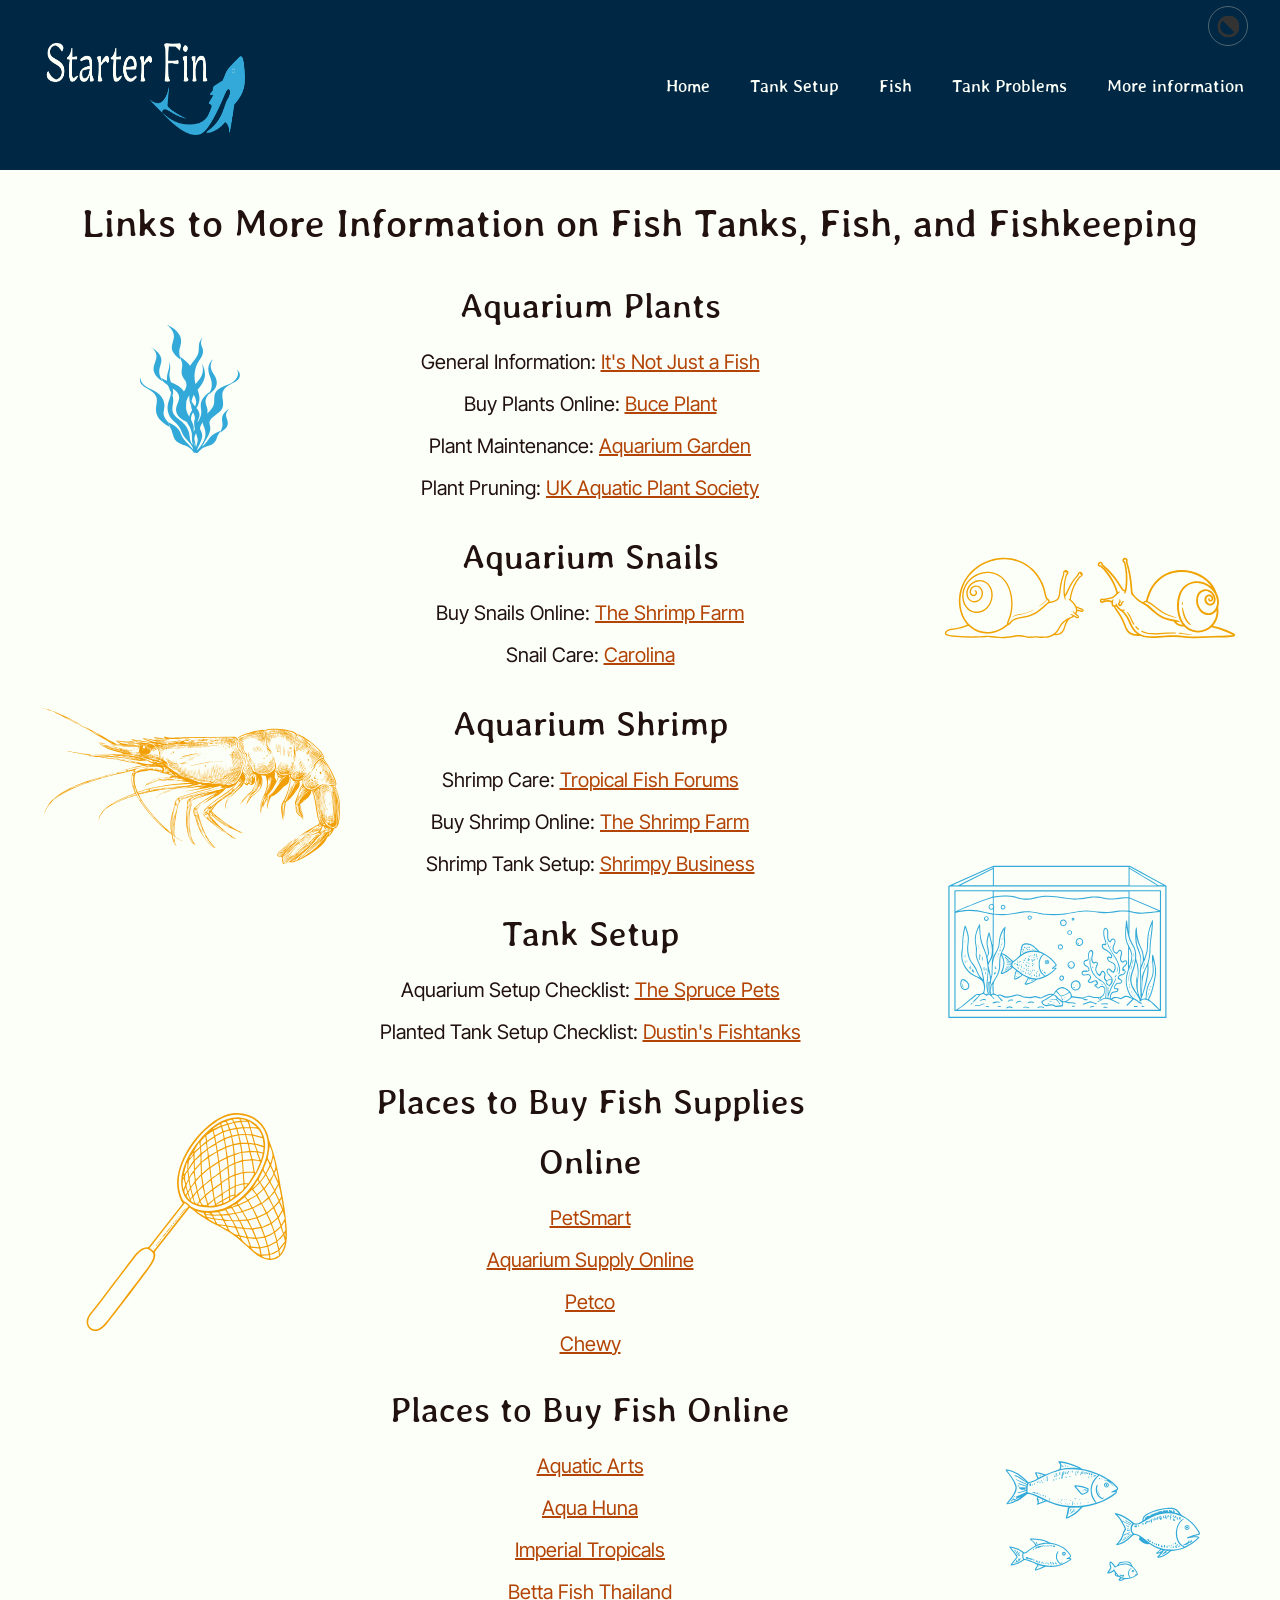
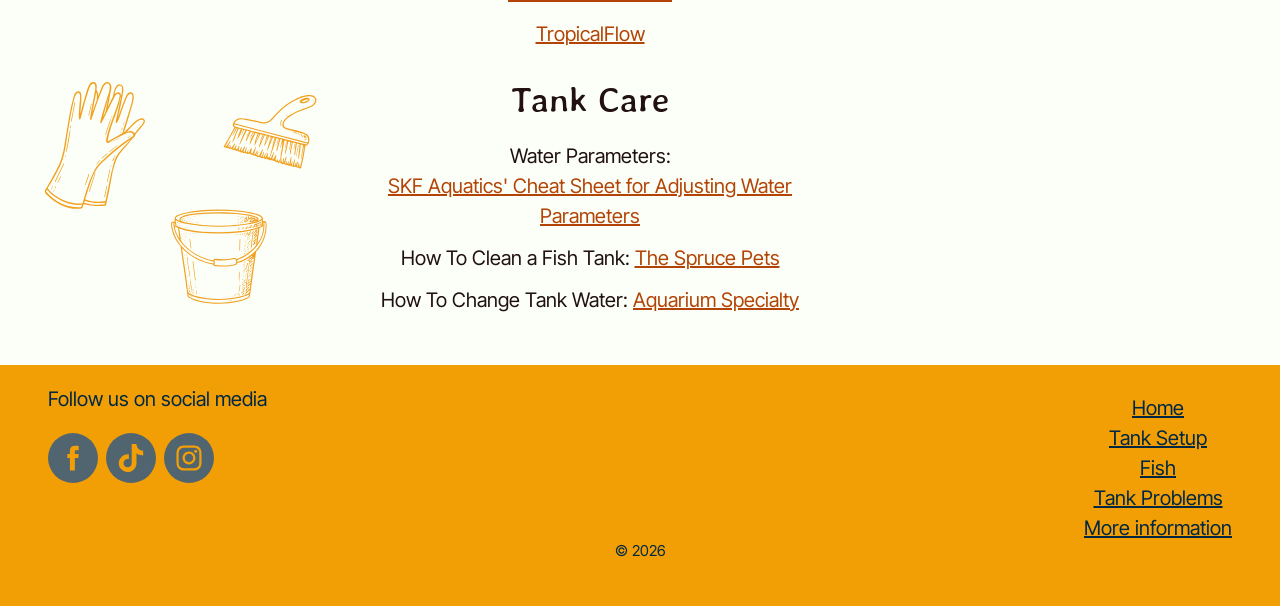
<file: links.html>
<!doctype html>
<html lang="en">
    <head>
        <title>Trusted Fishkeeping Resources & Aquarium Guides | Starter Fin</title>
        <meta name="robots" content="index, follow">
        <meta charset="UTF-8">
        <meta name="viewport" content="width=device-width, initial-scale=1.0">
        <meta name="author" content="Abby Napier">
        <meta name="description" content="Looking for more fishkeeping info? Discover trusted websites, helpful guides, and expert resources curated by Starter Fin.">
        <!--CSS Styles-->
        <link rel="stylesheet" href="styles.css">
        <!--Jquery-->
        <script src="https://code.jquery.com/jquery-3.6.0.min.js"></script>
	   <!--JavaScript-->
        <script src="myScript.js"></script>
        <!--Open Graph Meta Tags -->
	    <meta property="og:title" content="Find all of the information you will need for your fish tank | Starter Fin">
	    <meta property="og:url" content="https://acnapie1.github.io/Starter-Fin/links.html">
	    <meta property="og:type" content="Website">
	    <!--Photo from Unsplash-->
	    <meta property="og:image" content="https://images.unsplash.com/photo-1519657635301-68bb60c798f7?q=80&w=2065&auto=format&fit=crop&ixlib=rb-4.1.0&ixid=M3wxMjA3fDB8MHxwaG90by1wYWdlfHx8fGVufDB8fHx8fA%3D%3D">
        <meta property="og:image:width" content="1200"> 
        <meta property="og:image:height" content="630">
        <!--Favicon-->
        <link rel="apple-touch-icon" sizes="180x180" href="images/apple-touch-icon.png">
        <link rel="icon" type="image/png" sizes="32x32" href="images/favicon-32x32.png">
        <link rel="icon" type="image/png" sizes="16x16" href="images/favicon-16x16.png">
        <link rel="manifest" href="images/site.webmanifest">

        <!--Fonts-->
        <style>
        @import url('https://fonts.googleapis.com/css2?family=Chicle&family=Inter+Tight:ital,wght@0,100..900;1,100..900&family=Stylish&display=swap');
        </style>
    </head>
    <body id="links-page">
        <header>
               <a class="skip-link" href='#main'>Skip to main content</a>
               <button id="light-toggle" aria-label="Toggle for light/dark mode">
                <svg width="35px" height="35px" viewBox="0 0 100 100" xmlns="http://www.w3.org/2000/svg">
                    <defs>
                    <clipPath id="a">
                        <path d="m18.512 18.512h62.977v62.977h-62.977z" />
                    </clipPath>
                    </defs>
                    <g clip-path="url(#a)">
                    <path d="m65.098 68.164c-9.2812 7.7266-23.09 7.2422-31.797-1.4648-8.707-8.7031-9.1953-22.516-1.4648-31.793 0.74609-0.89844 2.1016-0.96875 2.9258-0.14453l30.473 30.477c0.82422 0.82422 0.75391 2.1797-0.13672 2.9258m7.168-40.43c-12.297-12.297-32.234-12.297-44.531 0-12.297 12.301-12.297 32.234 0 44.531s32.234 12.297 44.531 0 12.297-32.23 0-44.531" fill="#333" fill-rule="evenodd" />
                    </g>
                </svg>
                </button>
               <img src="images/logo-light.png" alt="starter fin with fish logo underneath">
                  <nav>
                    <button class="nav-toggle" aria-label="Toggle navigation">
                        <span></span>
                        <span></span>
                        <span></span>
                    </button>
                    <ul class="nav-menu">
                        <li><a href="index.html">Home</a></li>
                        <li><a href="tank_setup.html">Tank Setup</a></li>
                        <li><a href="fish.html">Fish</a></li>
                        <li><a href="problems.html">Tank Problems</a></li>
                        <li><a href="#">More information</a></li>
                    </ul>
                    <span class="ripple"></span>

                </nav>
                <script>
                    const toggleButton = document.querySelector(".nav-toggle");
                    const navMenu = document.querySelector(".nav-menu");

                    toggleButton.addEventListener("click", () => {
                        navMenu.classList.toggle("active");
                        toggleButton.classList.toggle("open");
                    });
                </script>
        </header>
        <main id="main">
            <h1>Links to More Information on Fish Tanks, Fish, and Fishkeeping</h1>

            <section id="tank-plants" class="links-grids">
                <!--Image from Adobe Stock-->
                <img src="images/plant.svg"  alt="Cartoon art of an aquarium plant." class="left-img" id="large-plant">
                <div class="content">
                    <h2>Aquarium Plants</h2>
                    <p>General Information: <a href="https://injaf.org/articles-guides/beginners-guides/beginners-guide-to-aquarium-plants/">It's Not Just a Fish</a></p>
                    <p>Buy Plants Online: <a href="https://buceplant.com/">Buce Plant</a></p>
                    <p>Plant Maintenance: <a href="https://www.aquariumgardens.co.uk/planted-aquarium-maintenance-guide-31-w.asp">Aquarium Garden</a></p>
                    <p>Plant Pruning: <a href="https://www.ukaps.org/forum/threads/pruning-a-general-guide-to-plant-maintenance.236/">UK Aquatic Plant Society</a></p>
                </div>
                 <div class="placeholder-right"></div>
            </section>

            <section id="snails" class="links-grids">
                   <div class="placeholder-left"></div>
                <div class="content">
                    <h2>Aquarium Snails</h2>
                    <p>Buy Snails Online: <a href="https://www.theshrimpfarm.com/freshwater-snail.php">The Shrimp Farm</a></p>
                    <p>Snail Care: <a href="https://www.carolina.com/teacher-resources/Interactive/living-organism-care-guide-aquatic-freshwater-snails/tr10477.tr?srsltid=AfmBOoqSRHPYI3ZVCYjz0Ue8fR3-XUTHr2iPy9J_FCloxiAr5BICebPV">Carolina</a></p>
                </div>
                <!--Image from Adobe Stock-->
                <img src="images/snails.svg" alt="Cartoon art of two snails." class="right-img"> 
            </section>

            <section id="shrimp" class="links-grids"> 
                <!--Image from Adobe Stock-->
                <img src="images/shrimp.svg"  alt="Cartoon art of a shrimp" class="left-img">
                <div class="content">
                    <h2>Aquarium Shrimp</h2>
                    <p>Shrimp Care: <a href="https://www.fishforums.net/threads/shrimp-care-guide.261585/">Tropical Fish Forums</a></p>
                    <p>Buy Shrimp Online: <a href="https://www.theshrimpfarm.com/">The Shrimp Farm</a></p>
                    <p>Shrimp Tank Setup: <a href="https://shrimpybusiness.com/blogs/shrimpy-business-blog/how-to-set-up-the-perfect-freshwater-shrimp-aquarium?srsltid=AfmBOoqXIOtjMhRQhhVqTzIlZt-VBlY88ZwtX9b19K_2Tf-b4GA-x1PN">Shrimpy Business</a></p>
                </div>
                <div class="placeholder-right"></div>
            </section>

            <section id="tankSetup" class="links-grids">
               <div class="placeholder-left"></div>
                <div class="content">
                    <h2>Tank Setup</h2>
                    <p>Aquarium Setup Checklist: <a href="https://www.thesprucepets.com/aquarium-checklist-1380711">The Spruce Pets</a></p>
                    <p>Planted Tank Setup Checklist: <a href="https://dustinsfishtanks.com/blogs/dustins-blog/planted-tank-setup?srsltid=AfmBOopyOZcjNzRLq0vHg3OX3IMg-PpBzxfPUMNhEt1WeTpTT-vbO2Vz">Dustin's Fishtanks</a></p>
                </div>
                <!--Image from Adobe Stock-->
                <img src="images/tank.svg"alt="Cartoon art of a fish tank." class="right-img">
            </section>
            
            <section id="buy-supplies" class="links-grids">
                <!--Image from Adobe Stock-->
                <img src="images/net.svg" alt="Cartoon art of a net" class="left-img">
                <div class="content">
                    <h2>Places to Buy Fish Supplies Online</h2>
                    <a href="https://www.petsmart.com/?gclsrc=aw.ds&gad_source=1&gad_campaignid=228091972&gbraid=0AAAAADiLNNmzwkBWWGDc4FNhIQ1v4paMx&gclid=EAIaIQobChMIzvyKt5ePkwMVBEx_AB1BMgOWEAAYASAAEgLne_D_BwE">PetSmart</a>
                    <a href="https://aquariumsupplyonline.com/">Aquarium Supply Online</a>
                    <a href="https://www.petco.com/shop/en/petcostore/category/fish/aquatic-life?srsltid=AfmBOoqOzOhJvYX-VLfhkp-fTHiewbhRlupyPkDZJndygq83JZ_ZHGNB">Petco</a>
                    <a href="https://www.chewy.com/?utm_source=google&utm_medium=cpc&utm_campaign=91000179&utm_content=58438622059&gad_source=1&gad_campaignid=91000179&gbraid=0AAAAADmQ2V0eBc22GvAk5ke9KBaA6hiWn&gclid=EAIaIQobChMIztTOqpiPkwMVwSzUAR2mdwAsEAAYASAAEgLcT_D_BwE">Chewy</a>

                </div>
                <div class="placeholder-right"></div>
            </section>

            <section id="buy-fish" class="links-grids">
                <div class="placeholder-left"></div>
                <div class="content">
                    <h2>Places to Buy Fish Online</h2>
                    <a href="https://aquaticarts.com/collections/freshwater-fish">Aquatic Arts</a>
                    <a href="https://aquahuna.com/">Aqua Huna</a>
                    <a href="https://imperialtropicals.com/?srsltid=AfmBOor7G-u1W0RZB19o1K20q1vqKgpf_eTmIphVOvVW6Mmldf-D08yr">Imperial Tropicals</a>
                    <a href="https://thailandbettafish.com/?srsltid=AfmBOop3_NmKKSzvBNwCFyT9ztpwBC6VxeUf0oA-_tPTeFgJ107UMoqR">Betta Fish Thailand</a>
                    <a href="https://tropicflow.com/pages/betta-fish?srsltid=AfmBOoqlDUFjWLIHn4hrQo9lu7YiIXKwRmVARilDkpUfrnyLj60AVxui">TropicalFlow</a>
               </div>
                <!--Image from Adobe Stock--> 
               <img src="images/fish.svg" alt="Cartoon art of a fish." class="right-img">
            </section>

            <section id="tank-care" class="links-grids">
                <!--Image from Adobe Stock-->
                <img src="images/clean.svg"  alt="Cartoon art of gloves, bucket, and brush." class="left-img">
                <div class="content">
                    <h2>Tank Care</h2>
                    <p>Water Parameters: <a href="https://skfaquatics.com/forum/articles/water-parameters/cheat-sheet-for-adjusting-water-parameters-r87/">SKF Aquatics' Cheat Sheet for Adjusting Water Parameters</a></p>
                    <p>How To Clean a Fish Tank: <a href="https://www.thesprucepets.com/routine-aquarium-maintenance-1381084">The Spruce Pets</a></p>
                    <p>How To Change Tank Water: <a href="https://www.aquariumspecialty.com/blog/how-to-change-aquarium-water-saltwater-freshwater">Aquarium Specialty</a></p>
                </div>
               <div class="placeholder-right"></div>
            </section>


        </main>
        <footer>
            <div class="socialText"><p>Follow us on social media</p></div>
            <!-- Social Media Icon Set Made With NiftyButtons.com -->
            <div class="social-icons" style="display: flex; gap: 8px; flex-wrap: wrap; justify-content: center;">
            <a href="#" target="_blank" rel="noopener" style="display: inline-flex; align-items: center; justify-content: center; width: 36px; height: 36px; padding: 7px; background: linear-gradient(135deg, #516570 0%, #516570 100%); border-radius: 50%; color: #f29f05; text-decoration: none;" >
                <svg class="niftybutton-facebook" data-donate="true" data-tag="fac" data-name="Facebook" viewBox="0 0 512 512" preserveAspectRatio="xMidYMid meet" width="36px" height="36px" style="width: 36px; height: 36px; display: block; fill: #f29f05;"><title>Facebook social icon</title>
                <path d="M211.9 197.4h-36.7v59.9h36.7V433.1h70.5V256.5h49.2l5.2-59.1h-54.4c0 0 0-22.1 0-33.7 0-13.9 2.8-19.5 16.3-19.5 10.9 0 38.2 0 38.2 0V82.9c0 0-40.2 0-48.8 0 -52.5 0-76.1 23.1-76.1 67.3C211.9 188.8 211.9 197.4 211.9 197.4z" fill="#f29f05"></path>
            </svg>
            </a>
            <a href="#" target="_blank" rel="noopener" style="display: inline-flex; align-items: center; justify-content: center; width: 36px; height: 36px; padding: 7px; background: linear-gradient(135deg, #516570 0%, #516570 100%); border-radius: 50%; color: #f29f05; text-decoration: none;" >
                <svg class="niftybutton-tiktok" data-donate="true" data-tag="tic" data-name="TikTok" viewBox="0 0 512 512" preserveAspectRatio="xMidYMid meet" width="36px" height="36px" style="width: 36px; height: 36px; display: block; fill: #f29f05;"><title>TikTok social icon</title>
                <path d="M 386.160156 141.550781 C 383.457031 140.15625 380.832031 138.625 378.285156 136.964844 C 370.878906 132.070312 364.085938 126.300781 358.058594 119.785156 C 342.976562 102.523438 337.339844 85.015625 335.265625 72.757812 L 335.351562 72.757812 C 333.617188 62.582031 334.332031 56 334.441406 56 L 265.742188 56 L 265.742188 321.648438 C 265.742188 325.214844 265.742188 328.742188 265.589844 332.226562 C 265.589844 332.660156 265.550781 333.058594 265.523438 333.523438 C 265.523438 333.714844 265.523438 333.917969 265.484375 334.117188 C 265.484375 334.167969 265.484375 334.214844 265.484375 334.265625 C 264.011719 353.621094 253.011719 370.976562 236.132812 380.566406 C 227.472656 385.496094 217.675781 388.078125 207.707031 388.066406 C 175.699219 388.066406 149.757812 361.964844 149.757812 329.734375 C 149.757812 297.5 175.699219 271.398438 207.707031 271.398438 C 213.765625 271.394531 219.789062 272.347656 225.550781 274.226562 L 225.632812 204.273438 C 190.277344 199.707031 154.621094 210.136719 127.300781 233.042969 C 115.457031 243.328125 105.503906 255.605469 97.882812 269.316406 C 94.984375 274.316406 84.042969 294.410156 82.714844 327.015625 C 81.882812 345.523438 87.441406 364.699219 90.089844 372.625 L 90.089844 372.792969 C 91.757812 377.457031 98.214844 393.382812 108.742188 406.808594 C 117.230469 417.578125 127.253906 427.035156 138.5 434.882812 L 138.5 434.714844 L 138.667969 434.882812 C 171.925781 457.484375 208.800781 456 208.800781 456 C 215.183594 455.742188 236.566406 456 260.851562 444.492188 C 287.785156 431.734375 303.117188 412.726562 303.117188 412.726562 C 312.914062 401.367188 320.703125 388.425781 326.148438 374.449219 C 332.367188 358.109375 334.441406 338.507812 334.441406 330.675781 L 334.441406 189.742188 C 335.273438 190.242188 346.375 197.582031 346.375 197.582031 C 346.375 197.582031 362.367188 207.832031 387.316406 214.507812 C 405.214844 219.257812 429.332031 220.257812 429.332031 220.257812 L 429.332031 152.058594 C 420.882812 152.976562 403.726562 150.308594 386.160156 141.550781 Z M 386.160156 141.550781" fill="#f29f05"></path>
            </svg>
            </a>
            <a href="#" target="_blank" rel="noopener" style="display: inline-flex; align-items: center; justify-content: center; width: 36px; height: 36px; padding: 7px; background: linear-gradient(135deg, #516570 0%, #516570 100%); border-radius: 50%; color: #f29f05; text-decoration: none;" >
                <svg class="niftybutton-instagram" data-donate="true" data-tag="ins" data-name="Instagram" viewBox="0 0 512 512" preserveAspectRatio="xMidYMid meet" width="36px" height="36px" style="width: 36px; height: 36px; display: block; fill: #f29f05;"><title>Instagram social icon</title>
                <path d="M256 109.3c47.8 0 53.4 0.2 72.3 1 17.4 0.8 26.9 3.7 33.2 6.2 8.4 3.2 14.3 7.1 20.6 13.4 6.3 6.3 10.1 12.2 13.4 20.6 2.5 6.3 5.4 15.8 6.2 33.2 0.9 18.9 1 24.5 1 72.3s-0.2 53.4-1 72.3c-0.8 17.4-3.7 26.9-6.2 33.2 -3.2 8.4-7.1 14.3-13.4 20.6 -6.3 6.3-12.2 10.1-20.6 13.4 -6.3 2.5-15.8 5.4-33.2 6.2 -18.9 0.9-24.5 1-72.3 1s-53.4-0.2-72.3-1c-17.4-0.8-26.9-3.7-33.2-6.2 -8.4-3.2-14.3-7.1-20.6-13.4 -6.3-6.3-10.1-12.2-13.4-20.6 -2.5-6.3-5.4-15.8-6.2-33.2 -0.9-18.9-1-24.5-1-72.3s0.2-53.4 1-72.3c0.8-17.4 3.7-26.9 6.2-33.2 3.2-8.4 7.1-14.3 13.4-20.6 6.3-6.3 12.2-10.1 20.6-13.4 6.3-2.5 15.8-5.4 33.2-6.2C202.6 109.5 208.2 109.3 256 109.3M256 77.1c-48.6 0-54.7 0.2-73.8 1.1 -19 0.9-32.1 3.9-43.4 8.3 -11.8 4.6-21.7 10.7-31.7 20.6 -9.9 9.9-16.1 19.9-20.6 31.7 -4.4 11.4-7.4 24.4-8.3 43.4 -0.9 19.1-1.1 25.2-1.1 73.8 0 48.6 0.2 54.7 1.1 73.8 0.9 19 3.9 32.1 8.3 43.4 4.6 11.8 10.7 21.7 20.6 31.7 9.9 9.9 19.9 16.1 31.7 20.6 11.4 4.4 24.4 7.4 43.4 8.3 19.1 0.9 25.2 1.1 73.8 1.1s54.7-0.2 73.8-1.1c19-0.9 32.1-3.9 43.4-8.3 11.8-4.6 21.7-10.7 31.7-20.6 9.9-9.9 16.1-19.9 20.6-31.7 4.4-11.4 7.4-24.4 8.3-43.4 0.9-19.1 1.1-25.2 1.1-73.8s-0.2-54.7-1.1-73.8c-0.9-19-3.9-32.1-8.3-43.4 -4.6-11.8-10.7-21.7-20.6-31.7 -9.9-9.9-19.9-16.1-31.7-20.6 -11.4-4.4-24.4-7.4-43.4-8.3C310.7 77.3 304.6 77.1 256 77.1L256 77.1z" fill="#f29f05"></path>
                <path d="M256 164.1c-50.7 0-91.9 41.1-91.9 91.9s41.1 91.9 91.9 91.9 91.9-41.1 91.9-91.9S306.7 164.1 256 164.1zM256 315.6c-32.9 0-59.6-26.7-59.6-59.6s26.7-59.6 59.6-59.6 59.6 26.7 59.6 59.6S288.9 315.6 256 315.6z" fill="#f29f05"></path>
                <circle cx="351.5" cy="160.5" r="21.5" fill="#f29f05"></circle>
            </svg>
            </a>
            </div>

            <div class="footerNav">
                    <ul>
                        <li><a href="index.html">Home</a></li>
                        <li><a href="tank_setup.html">Tank Setup</a></li>
                        <li><a href="fish.html">Fish</a></li>
                        <li><a href="problems.html">Tank Problems</a></li>
                        <li><a href="#">More information</a></li>
                    </ul>
            </div>
            <div class="copyright"><p> &copy; 2026</p></div>
        </footer>
    </body>
</html>
</file>
<file: styles.css>
/* http://meyerweb.com/eric/tools/css/reset/ 
   v2.0 | 20110126
   License: none (public domain)
*/

html, body, div, span, applet, object, iframe,
h1, h2, h3, h4, h5, h6, p, blockquote, pre,
a, abbr, acronym, address, big, cite, code,
del, dfn, em, img, ins, kbd, q, s, samp,
small, strike, strong, sub, sup, tt, var,
b, u, i, center,
dl, dt, dd, ol, ul, li,
fieldset, form, label, legend,
table, caption, tbody, tfoot, thead, tr, th, td,
article, aside, canvas, details, embed, 
figure, figcaption, footer, header, hgroup, 
menu, nav, output, ruby, section, summary,
time, mark, audio, video {
	margin: 0;
	padding: 0;
	border: 0;
	font-size: 100%;
	font: inherit;
	vertical-align: baseline;
}
/* HTML5 display-role reset for older browsers */
article, aside, details, figcaption, figure, 
footer, header, hgroup, menu, nav, section {
	display: block;
}
body {
	line-height: 1;
}
ol, ul {
	list-style: none;
}
blockquote, q {
	quotes: none;
}
blockquote:before, blockquote:after,
q:before, q:after {
	content: '';
	content: none;
}
table {
	border-collapse: collapse;
	border-spacing: 0;
}


/*Code by Abby Napier */

:root{
    --lt-blue: #32A9D9;
    --dk-blue: #002844;
    --dk-orange: #B34406;
    --lt-orange: #f29f05;
    --white: #FBFFF8;
    --black: #21110F;
    --gray: #516570;
    --body-font: "Inter Tight", sans-serif;
    --header-font:  "Stylish", sans-serif;
}

/*Site wide*/

/*Skip Link*/
.skip-link{
  position: absolute;
  left: -10000px;
  top: auto;
  width: 1px;
  height: 1px;
  overflow: hidden;
}


main{
    margin: auto;
    max-width: 1200px;
}

p, ul{
    font-size: 20px;
    font-family: var(--body-font);
}

h1{
    font-size: 45px;
    font-family: var(--header-font);
}

h2{
    font-size: 40px;
    font-family: var(--header-font);
}

h3{
    font-size: 35px;
    font-family: var(--header-font);
}

h4{
    font-size: 30px;
    font-family: var(--header-font);
}

h5{
    font-family: var(--header-font);
    font-size: 28px;
}

header {
    display: flex;
    justify-content: space-between;
    align-items: center;
    padding: 10px 20px;
    background-color: var(--dk-blue);
    position: relative;
}

header img{
    margin: 25px;
    width: 100px;
    height: 50px;
    max-width: 100%;
    
}

b{
    font-weight: bold;
}

/*Navigation*/

nav a{
    text-decoration: none;
    font-family: var(--header-font);
    font-size: 20px;
    text-align: center;
    color: var(--white);
    position: relative;   
    z-index: 1;
}

.nav-toggle {
    background: transparent;
    border: none;
    cursor: pointer;
    width: 40px;
    height: 32px;
    position: absolute;
    top: 50%;            
    right: 3rem;
    margin-top: 1rem;
    transform: translateY(-50%); 
    display: block; 
}


.nav-toggle span {
    position: absolute;
    width: 100%;
    height: 3px;
    background-color: white;
    border-radius: 2px;
    transition: 0.3s ease;
    transform-origin: center;
}


.nav-menu {
    position: absolute;   
    top: 100%;            
    right: 5px;
    width: 100%;
    display: none;
    list-style: none;
    padding: 1rem;
    margin: 0;
    background-color: var(--dk-blue);
    outline: solid 3px var(--orange);
    z-index: 99;  
    width: 9rem;
    flex-direction: column;
    line-height: 40px;
}


.nav-menu.active {
    display: flex;
}


.nav-toggle span:nth-child(1) {
    top: 6px;
}

.nav-toggle span:nth-child(2) {
    top: 14px;
}

.nav-toggle span:nth-child(3) {
    top: 22px;
}

.nav-toggle.open span:nth-child(1) {
    top: 14px;
    transform: rotate(45deg);
}

.nav-toggle.open span:nth-child(2) {
    opacity: 0;
}

.nav-toggle.open span:nth-child(3) {
    top: 14px;
    transform: rotate(-45deg);
}

/*Light and dark modes for background*/
body.light-mode {
  background-color: var(--white);
  color: var(--black);
}

body.dark-mode {
  background-color: var(--dk-blue);
  color: var(--white);
}


/*Light/Dark toggle*/
#light-toggle {
  position: absolute;
  top: 0.4rem;
  right: 1rem;
  width: 40px;
  height: 40px;
  border-radius: 50%;
  background-color: var(--dk-blue);
  border: 1px solid var(--gray);
  cursor: pointer;
  display: inline-flex;
  align-items: center;
  justify-content: center;
  padding: 0;
  margin: 0;
  box-sizing: border-box;
  appearance: none;
  z-index: 1;
}

/*Footer*/
footer{
    background-color: var(--lt-orange);
    color: var(--dk-blue);
}

.footerNav{
    text-align: center;
    padding-top: 1rem;
}

.footerNav ul{
    list-style: none;
    line-height: 30px;
}

.footerNav a{
    color: var(--dk-blue); 
}

.socialText{
 text-align: center;
 padding-top: 1rem;
}

.social-icons{
    padding-top: 1rem;
    
}

.copyright p{
    text-align: center;
    font-size: 15px;
    padding-bottom: 2rem;
    padding-top: 1rem;
}

/*Home Page*/
#home_page{
    background-color: var(--dk-blue);
    color: var(--white);
}

#home_page img{
    max-width: 100%;
    margin: 3rem 0;
    mask-image: linear-gradient(
        to bottom,
        transparent 0%,
        var(--dk-blue) 10%,
        var(--dk-blue) 90%,
        transparent 100%
    );

    -webkit-mask-image: linear-gradient(
        to bottom,
        transparent 0%,
        var(--dk-blue) 10%,
        var(--dk-blue) 90%,
        transparent 100%
    );
}

#home_page h1{
    text-align: center;
}

#home_page main p{
    line-height: 25px;
    text-align: center;
    padding: 0 20px;
    margin: auto;
}

#facts{
    background-color: var(--white);
    color: var(--black);
    padding: 1rem;
    margin-top: 5rem;
    margin-bottom: 5rem;
    box-shadow: 0 4px 8px 0 rgba(0, 0, 0, 0.522), 0 6px 20px 0 rgba(0, 0, 0, 0.438);
    border: solid 3px var(--gray);
}

#facts h2{
    text-align: center;
    margin-bottom: 20px;
}

#facts ul{
    margin: 0 50px;
    list-style-type: circle;
}

#facts li{
    margin-top: 20px;
}

#facts li::marker {
  color: var(--lt-blue);
}

body.dark-mode #facts{
    background-color: var(--dk-blue);
    color: var(--white);
}

body.light-mode #facts{
    background-color: var(--white);
    color: var(--black);
}

/*Tank Set Up Page*/

#tank-setup main{
    margin: auto;
    padding: 30px;
    line-height: 30px;
}


#tank-setup.light-mode main a {
  color: var(--dk-orange);
 
}

#tank-setup.dark-mode main a {
  color: var(--lt-orange);
}


#tank-setup main img{
    max-width: 100%; 
    height: auto;
    padding-bottom: 1rem;
    display: block; 
    margin-left: auto; 
    margin-right: auto;
}

#tank-setup h1, #tank-setup h2, #tank-setup h3, #tank-setup h4{
    padding: 1rem 0;
    text-align: center;
}

#result{
    padding-top: 1rem;
}

.dot {
    display: inline-block;
    width: 5px;
    height: 5px;
    border: 2px solid var(--white); 
    border-radius: 50%;
  margin-bottom: 3px;
}

#calcButton{
    padding: 5px;
    background-color: var(--lt-orange);
    cursor: pointer;
    border-radius: 5px;
    font-size: 18px;
    font-family: var(--body-font);
    color: var(--dk-blue);
    border: none;
    box-shadow:  1px 1px 1px  #CC5500;
    width: 10rem;
    margin: auto;
}

#tank-setup input::placeholder{
    color: var(--black);
}

#tank-setup input{
    border: 2px solid var(--dk-blue);
}

#calcButton:hover{
    box-shadow: inset 3px 3px 3px  #CC5500;
}

body.dark-mode #fish-count{
    color: var(--black);
}


#fish-count{
    display: grid;
    text-align: center;
    padding: 1rem 0 2rem 0;
    background-color: #B8D3D9;
    background-size: cover;
    background-position: center;
    min-height: 300px;
    max-width: 100%;
    mask-image: linear-gradient(
        to bottom,
        transparent 0%,
        #B8D3D9 3%,
        #B8D3D9 97%,
        transparent 100%
    );

    -webkit-mask-image: linear-gradient(
        to bottom,
        transparent 0%,
        #B8D3D9 3%,
        #B8D3D9 97%,
        transparent 100%
    );
}

.stock-grid {
    margin-top: 1rem;
}


#gallons{
    width: 12.5rem;
    font-size: 18px;
    font-family: var(--body-font);
    margin:20px auto;
}

.setup-ul{
    padding-left: 20px;
    list-style-type: disc;

}

.setup-ul li::marker {
  color: var(--lt-blue);
  font-size: 1.5em;
}

#setup-water-fish{
    margin-top: 4rem;
}

#add-fish, #water-parameters, #tank-interior, #water-prep, #selecting-fish, #selecting-fish-tanks{
    border: solid 1px var(--lt-blue);
    margin: 1rem 0;
}

#add-fish p, #water-parameters p, #tank-interior ul, #water-prep p, #selecting-fish p, #selecting-fish-tanks p{
    margin: 20px;

}
/*Fish page*/

#fish-page h1, #fish-page h2{
    margin: 30px;
    text-align: center;
}

.fish-types span{
    font-size: 20px;
    font-family: var(--body-font);
    background-color: var(--lt-blue);
    display: block;
    width: 100%;
    padding: 10px 0;  
    box-sizing: border-box;
    text-align: center;
}

.fish-item {
    cursor: pointer;
    display: flex;
    flex-direction: column; 
    margin: 2rem auto;
    align-items: center;  
    max-width: 450px;  
    box-shadow: 3.7px 7.4px 7.4px hsl(0deg 0% 0% / 0.39);
    transition: box-shadow 0.5s ease-in-out, transform 0.3s ease-out; 
            
}

.fish-item:hover{
    box-shadow: 0.4px 0.8px 0.8px hsl(0deg 0% 0% / 0.49);
    transform: scale(1.05);
}

.fish-item img {
    max-width: 100%;
    display: block;
}

.fish-info {
    display: none;
    max-width: 450px;      
    font-size: 20px;
    font-family: var(--body-font);
    padding: 20px;
    box-shadow: 0 4px 8px 0 rgba(0, 0, 0, 0.2), 0 6px 20px 0 rgba(0, 0, 0, 0.19);
    line-height: 25px;
    border: 2px solid var(--lt-blue);
}

.fish-types{
    align-items: start;
}

/*Problems Page*/
#problems-page main{
    margin: auto;
    padding: 30px;
    line-height: 30px;
}

#problems-page  main a{
    font-size: 20px;
    font-family: var(--body-font);
}


#problems-page.light-mode main a {
  color: var(--dk-orange);
 
}

#problems-page.dark-mode main a {
  color: var(--lt-orange);
}


#problems-page  main img{
    max-width: 100%; 
    height: auto;
    padding-bottom: 1rem;
    padding-top: 2rem;
    display: block; 
    margin-left: auto; 
    margin-right: auto;
}

#problems-page h1, #problems-page h2, #problems-page h3, #problems-page h4{
    padding: 1rem 0;
    text-align: center;
}

#problems-page main ul{
    list-style-type: disc;
    line-height: 25px;
    padding-bottom: 1rem;
}

#problems-page li::marker {
  color: var(--lt-blue);

}

#fish-problems h5{
    margin: 2rem 0 1rem 0;
}

#tank-problems h5{
    margin: 2rem 0 1rem 0;
}

#ich, #nippedfin, #finrot, #dropsy, #swimbladder, #cloudywater, #algae-bloom, #new-tank-syn, #calcium {
    border: solid 1px var(--lt-blue);
    margin: 1rem 0;
}

#problems-page main p, #problems-page h5{
    padding: 0 20px;
} 

#problems-page ul{
    padding: 0 30px;
}

#water-a{
    text-align: center;
}

/*Mini Nav*/

.mini-nav{
    list-style-type: disc;
    line-height: 25px;
}

.on-page{
    font-size: 23px;
}

.mini-nav-div{
    display: flex;
    justify-content: center;
}

.mini-nav a{
    text-decoration: none;
    margin: 0 auto;
}


body.light-mode .mini-nav a{
  color: var(--dk-orange);
 
}

body.dark-mode .mini-nav a{
  color: var(--lt-orange);
}


.mini-nav li::marker {
  color: var(--lt-blue);

}

/*Links page*/

#links-page main a{
    font-family: var(--body-font);
    font-size: 20px;
    display: inline-block;
}

#links-page.light-mode main a{
  color: var(--dk-orange);
 
}

#links-page.dark-mode main a{
  color: var(--lt-orange);
}

#links-page main p{
    font-size: 20px;
}
.content {
    text-align: center;
    display: flex;
    flex-direction: column;
    max-width: 500px;
    gap: 12px;
    line-height: 1.5;
}

.links-grids img {
    display: none;
}

.links-grids {
    display: grid;
    align-items: center;
    margin: 20px 0;
}

#links-page h1{
    margin: 30px 0;
    text-align: center;
}

#tank-care{
    margin-bottom: 50px;
}
/* MEDIA QUERY (medium) */
@media screen and (min-width: 600px){

/*Nav and Header*/


header img{
    width: 200px;
    height: 100px;
}


#light-toggle{
  right: 2rem;

}

/*Footer*/
.footerNav{
    display: flex;
    justify-content: flex-end; 
}
.footerNav ul{
    list-style: none;
    line-height: 30px;
    margin-top: -2rem;
    padding-bottom: 2rem;
    padding-right: 3rem;
}

.footerNav a{
    color: var(--dk-blue); 
}

.socialText{
    padding-top: 1.5rem;
    padding-left: 3rem;
    text-align: left;
}

.social-icons{
    padding-top: 1.5rem;
    padding-left: 3rem;
    float: left;
}

.copyright{
    text-align: center;
    font-size: 15px;
    padding-bottom: 1rem;
    margin-top: -3rem;
}

/*homepage*/
#home_page main p{
    max-width: 800px;
}

#facts ul{
    max-width: 800px;
    margin: 0 200px;
}

/*Tank setup page*/
.stock-grid {
    display: grid;
    grid-template-columns: 1fr 1fr;
}

#fish-count:focus-within{
    background-image: url("images/fish-bubbles.png");
    background-color: #B8D3D9;
    max-width: 100%;
    color: var(--dk-blue);
    mask-image: linear-gradient(
        to bottom,
        transparent 0%,
        #B8D3D9 3%,
        #B8D3D9 97%,
        transparent 100%
    );

    -webkit-mask-image: linear-gradient(
        to bottom,
        transparent 0%,
        #B8D3D9 3%,
        #B8D3D9 97%,
        transparent 100%
    );
}

.mini-nav{
    display: grid;
    grid-template-columns: auto auto; 
    column-gap: 50px;
}

/*Links Page*/

.content {
    grid-column: 2;
    text-align: center;
}

.links-grids {
    display: grid;
    grid-template-columns: 1fr 2fr 1fr;
}

.links-grids img {
    width: 100%;
    max-width: 300px;
    height: auto;
    display: block;
}

#large-plant{
    width: 100px;
    margin-left: 100px;
}

.left-img {
    grid-column: 1;
}

.right-img {
    grid-column: 3;
}

.placeholder-right {
    grid-column: 3;
}

.placeholder-left {
    grid-column: 1;
}

.placeholder-left,
.placeholder-right {
    max-width: 400px;
    height: 150px; 
}

#tankSetup{
    margin-top: -40px;
}

#buy-supplies{
     margin-top: -40px;
}


}

/* MEDIA QUERY (large) */
@media screen and (min-width: 900px){

/*Nav*/
.nav-toggle {
    display: none; 
}

nav a {
    font-size: 20px;  
}

.nav-menu {
    position: static;
    display: flex; 
    width: 100%;
    background: transparent;
    outline: none; 
    gap: 2em;         
    flex-direction: row; 
}

nav a::before,
nav a::after {
  content: "";
  position: absolute;

  width: 15px;
  height: 15px;

  top: 50%;
  left: 50%;

  border-radius: 50%;
  border: 2px solid rgba(255, 255, 255, 0.277);

  transform: translate(-50%, -50%) scale(0);
  opacity: 0;

  pointer-events: none;
}

@keyframes ripple {
  0% {
    transform: translate(-50%, -50%) scale(0);
    opacity: 0.8;
  }
  100% {
    transform: translate(-50%, -50%) scale(6);
    opacity: 0;
  }
}

nav a:hover::after {
  animation: ripple 1s ease-out;
}

nav a:hover::before {
  animation: ripple 2s ease-out .20s;
}
/*Tank setup page*/
.stock-grid {
    display: grid;
    grid-template-columns: 1fr 1fr 1fr;
}

#setup-tank h2{
    margin-bottom: 20px;
}

#selecting-fish-tanks{
    display: grid;
    gap: 20px;
    grid-template-columns: 1fr 1fr;
    padding-top: 2rem;
    box-shadow: rgba(0, 0, 0, 0.25) 0px 25px 50px -12px;
    margin-bottom: 3rem;
}

#selecting-fish-tanks h3{
    margin-top: -2rem;
    grid-column: 2/ span 1;
    grid-row: 1/ span 1;
}

#selecting-fish-tanks img{
    grid-column: 1/ span 1;
    grid-row: 1/ span 1;   
}

#selecting-fish-tanks p{
    margin-top: 2rem;
    grid-column: 2/ span 1;
    grid-row: 1/ span 1;
    margin-right: 20px;
}

#selecting-fish{
    display: grid;
    padding-top: 2rem;
    gap: 20px;
    grid-template-columns: 1fr 1fr;
     padding-top: 2rem;
    box-shadow: rgba(0, 0, 0, 0.25) 0px 25px 50px -12px;
    margin-bottom: 3rem;
}

#selecting-fish h3{
    margin-top: -2rem;
    grid-column: 2/ span 1;
    grid-row: 1/ span 1;
}

#selecting-fish img{
    grid-column: 1/ span 1;
    grid-row: 1/ span 1;   
}

#selecting-fish p{
    margin-top: 2rem;
    grid-column: 2/ span 1;
    grid-row: 1/ span 1;
     margin-right: 20px;
}

#tank-interior{
    display: grid;
    padding-top: 4rem;
    gap: 20px;
    grid-template-columns: 1fr 1fr;
     padding-top: 2rem;
    box-shadow: rgba(0, 0, 0, 0.25) 0px 25px 50px -12px;
    margin-bottom: 3rem;
}

#tank-interior ul{
    padding-top: 2rem;
    grid-column: 2/ span 1;
    grid-row: 1/ span 1;
     margin-right: 20px;
}

#tank-interior img{
    grid-column: 1/ span 1;
    grid-row: 1/ span 1;
}

#tank-interior h3{
margin-top: -2rem;
    grid-column: 2/ span 1;
    grid-row: 1/ span 1;
}

#water-prep{
    display: grid;
    gap: 20px;
    grid-template-columns: 1fr 1fr;
    padding-top: 2rem;
    box-shadow: rgba(0, 0, 0, 0.25) 0px 25px 50px -12px;
    margin-bottom: 3rem;
}

#water-prep p{
   padding-top: 2rem;
    grid-column: 2/ span 1;
    grid-row: 1/ span 1;
     margin-right: 20px;
}

#water-prep img{
    grid-column: 1/ span 1;
    grid-row: 1/ span 1;
}

#water-prep h3{
margin-top: -2rem;
    grid-column: 2/ span 1;
    grid-row: 1/ span 1;
}

#water-parameters{
    padding-top: 2rem;
     padding-top: 2rem;
    box-shadow: rgba(0, 0, 0, 0.25) 0px 25px 50px -12px;
    margin-bottom: 3rem;
}

#water-parameters p{
    margin: 20px;
}

#add-fish{
    display: grid;
    padding-top: 5rem;
    gap: 20px;
    grid-template-columns: 1fr 1fr;
     padding-top: 2rem;
    box-shadow: rgba(0, 0, 0, 0.25) 0px 25px 50px -12px;
    margin-bottom: 3rem;
}

#add-fish p{
   padding-top: 2rem;
    grid-column: 2/ span 1;
    grid-row: 1/ span 1;
    margin-right: 20px;
}

#add-fish img{
    grid-column: 1/ span 1;
    grid-row: 1/ span 1;
}

#add-fish h3{
margin-top: -2rem;
    grid-column: 2/ span 1;
    grid-row: 1/ span 1;
}

.fish-types{
    display: grid;
    grid-template-columns: 1fr 1fr;
    
}

.fish-types img{
    height: 300px;

}

#fish-problems h2{
    margin-bottom: 20px;
}

#ich{
    display: grid;
    gap: 20px;
    grid-template-columns: 1fr 1fr;
    padding-top: 2rem;
    box-shadow: rgba(0, 0, 0, 0.25) 0px 25px 50px -12px;
    margin-bottom: 3rem;
}

#ich h3{
    margin-top: -2rem;
    grid-column: 2/ span 1;
    grid-row: 1/ span 1;
}

#ich img{
    grid-column: 1/ span 1;
    grid-row: 1/ span 2;   
}

#ich p{
    margin-top: 2rem;
    grid-column: 2/ span 1;
    grid-row: 1/ span 1;
    margin-right: 20px;
}

#finrot{
    display: grid;
    column-gap: 20px;
    row-gap: 0;
    grid-template-columns: 1fr 1fr;
    padding-top: 2rem;
    box-shadow: rgba(0, 0, 0, 0.25) 0px 25px 50px -12px;
    margin-bottom: 3rem;

}

#finrot h3{
    margin-top: -2rem;
    grid-column: 2/ span 1;
    grid-row: 1/ span 1;
}

#finrot img{
    grid-column: 1 / span 1;
    grid-row: 1 / span 4;
}

#finrot p{
    grid-column: 2 / span 1;
    grid-row: 2 / span 1;
    margin-right: 20px;
}

#finrot h5{
    grid-column: 2 / span 1;
    grid-row: 3 / span 1;
}


#finrot ul {
   grid-column: 2 / span 1;
    grid-row: 4 / span 1;
}

#nippedfin{
    display: grid;
    column-gap: 20px;
    row-gap: 0;
    grid-template-columns: 1fr 1fr;
    padding-top: 2rem;
    box-shadow: rgba(0, 0, 0, 0.25) 0px 25px 50px -12px;
    margin-bottom: 3rem;

}

#nippedfin h3{
    margin-top: -2rem;
    grid-column: 2/ span 1;
    grid-row: 1/ span 1;
}

#nippedfin img{
    grid-column: 1 / span 1;
    grid-row: 1 / span 4;
}

#nippedfin p{
    grid-column: 2 / span 1;
    grid-row: 2 / span 1;
    margin-right: 20px;
}

#nippedfin h5{
    grid-column: 2 / span 1;
    grid-row: 3 / span 1;
}

#nippedfin ul {
   grid-column: 2 / span 1;
    grid-row: 4 / span 1;
}

#dropsy{
    display: grid;
    column-gap: 20px;
    row-gap: 0;
    grid-template-columns: 1fr 1fr;
    padding-top: 2rem;
    box-shadow: rgba(0, 0, 0, 0.25) 0px 25px 50px -12px;
    margin-bottom: 3rem;

}

#dropsy h3{
    margin-top: -2rem;
    grid-column: 2/ span 1;
    grid-row: 1/ span 1;
}

#dropsy img{
    grid-column: 1 / span 1;
    grid-row: 1 / span 4;
}

#dropsy p{
    grid-column: 2 / span 1;
    grid-row: 2 / span 1;
    margin-right: 20px;
}

#swimbladder{
    display: grid;
    column-gap: 20px;
    row-gap: 0;
    grid-template-columns: 1fr 1fr;
    padding-top: 2rem;
    box-shadow: rgba(0, 0, 0, 0.25) 0px 25px 50px -12px;
    margin-bottom: 3rem;

}

#swimbladder h3{
    margin-top: -2rem;
    grid-column: 2/ span 1;
    grid-row: 1/ span 1;
}

#swimbladder img{
    grid-column: 1 / span 1;
    grid-row: 1/span 8;
}

#swim-bladder-p-1{
    grid-column: 2 / span 1;
    grid-row: 2/span 1;
}

#swim-bladder-h5-1{
    grid-column: 2 / span 1;
    grid-row: 3/span 1;
}

#swim-bladder-ul-1 {
   grid-column: 2 / span 1;
    grid-row: 4/span 1;

}

#swim-bladder-p-2 {
   grid-column: 2 / span 1;
    grid-row: 5/span 1;
}

#swim-bladder-h5-2{
   grid-column: 2 / span 1;
    grid-row: 6/span 1;
}

#swim-bladder-ul-2{
   grid-column: 2 / span 1;
    grid-row: 7/span 1;
}

#swim-bladder-p-3{
   grid-column: 2 / span 1;
   grid-row: 8/span 1;
   margin-bottom: 20px;
}

#tank-problems h2{
    margin-bottom: 20px;
}

#cloudywater{
    display: grid;
    column-gap: 20px;
    row-gap: 0;
    grid-template-columns: 1fr 1fr;
    padding-top: 2rem;
    box-shadow: rgba(0, 0, 0, 0.25) 0px 25px 50px -12px;
    margin-bottom: 3rem;

}
#cloudywater img{
    grid-column: 1 / span 1;
    grid-row: 1/span 8;
}

#cloudywater h3{
    margin-top: -2rem;
    grid-column: 2/ span 1;
    grid-row: 1/ span 1;
}

#cloudy-p-1{
    grid-column: 2/ span 1;
    grid-row: 2/ span 1;
}

#cloudy-h5-1{
    grid-column: 2/ span 1;
    grid-row: 3/ span 1;
}

#cloudy-ul-1{
    grid-column: 2/ span 1;
    grid-row: 4/ span 1;

}

#cloudy-p-2{
    grid-column: 2/ span 1;
    grid-row: 5/ span 1;
}

#cloudy-h5-2{
    grid-column: 2/ span 1;
    grid-row: 6/ span 1;
}

#cloudy-ul-2{
    grid-column: 2/ span 1;
    grid-row: 7/ span 1;
}

#cloudy-p-3{
    grid-column: 2/ span 1;
    grid-row: 8/ span 1;
    margin-bottom: 20px;
}

#algae-bloom{
    display: grid;
    column-gap: 20px;
    row-gap: 0;
    grid-template-columns: 1fr 1fr;
    padding-top: 2rem;
    box-shadow: rgba(0, 0, 0, 0.25) 0px 25px 50px -12px;
    margin-bottom: 3rem;

}
#algae-bloom img{
    grid-column: 1 / span 1;
    grid-row: 1/span 9;
}

#algae-bloom h3{
    margin-top: -2rem;
    grid-column: 2/ span 1;
    grid-row: 1/ span 1;
}

#green-p-1{
    grid-column: 2/ span 1;
    grid-row: 2/ span 1;
}

#green-h5-1{
    grid-column: 2/ span 1;
    grid-row: 3/ span 1;
}

#green-ul-1{
    grid-column: 2/ span 1;
    grid-row: 4/ span 1;
}

#green-p-2{
    grid-column: 2/ span 1;
    grid-row: 5/ span 1;
}

#green-h5-2{
    grid-column: 2/ span 1;
    grid-row: 7/ span 1;
}

#green-ul-2{
    grid-column: 2/ span 1;
    grid-row: 8/ span 1;
}

#green-p-3{
    grid-column: 2/ span 1;
    grid-row: 9/ span 1;
    margin-bottom: 20px;
}

#new-tank-syn{
    display: grid;
    column-gap: 20px;
    row-gap: 0;
    grid-template-columns: 1fr 1fr;
    padding-top: 2rem;
    box-shadow: rgba(0, 0, 0, 0.25) 0px 25px 50px -12px;
    margin-bottom: 3rem;

}
#new-tank-syn img{
    grid-column: 1 / span 1;
    grid-row: 1/span 10;
}

#new-tank-syn h3{
    margin-top: -2rem;
    grid-column: 2/ span 1;
    grid-row: 1/ span 1;
}

#new-p-1{
    grid-column: 2/ span 1;
    grid-row: 2/ span 1;
}

#new-h5-1{
    grid-column: 2/ span 1;
    grid-row: 3/ span 1;
}

#new-ul-1{
    grid-column: 2/ span 1;
    grid-row: 4/ span 1;
}

#new-h5-2{
    grid-column: 2/ span 1;
    grid-row: 5/ span 1;
}

#new-ul-2{
    grid-column: 2/ span 1;
    grid-row: 7/ span 1;
}

#new-h5-3{
    grid-column: 2/ span 1;
    grid-row: 8/ span 1;
}

#new-ul-3{
    grid-column: 2/ span 1;
    grid-row: 9/ span 1;
}

#new-p-2{
    grid-column: 2/ span 1;
    grid-row: 10/ span 1;
    margin-bottom: 20px;
}

#calcium{
    display: grid;
    column-gap: 20px;
    row-gap: 0;
    grid-template-columns: 1fr 1fr;
    padding-top: 2rem;
    box-shadow: rgba(0, 0, 0, 0.25) 0px 25px 50px -12px;
    margin-bottom: 3rem;

}

#calcium h3{
    margin-top: -2rem;
    grid-column: 2/ span 1;
    grid-row: 1/ span 1;
    margin-right: 10px;
}

#calcium img{
    grid-column: 1 / span 1;
    grid-row: 1 / span 4;
}

#calcium p{
    grid-column: 2 / span 1;
    grid-row: 2 / span 1;
    margin-bottom: 20px;
   
}

}


/* MEDIA QUERY (xl) */
@media screen and (min-width: 1200px){

/*Tank setup page*/
.stock-grid {
    display: grid;
    grid-template-columns: 1fr 1fr 1fr 1fr;
}

.fish-types{
    display: grid;
    grid-template-columns: 1fr 1fr 1fr;
    column-gap: 20px;
    
}

.mini-nav{
    display: grid;
    grid-template-columns: auto auto auto; 
    column-gap: 50px;
}

}
</file>
